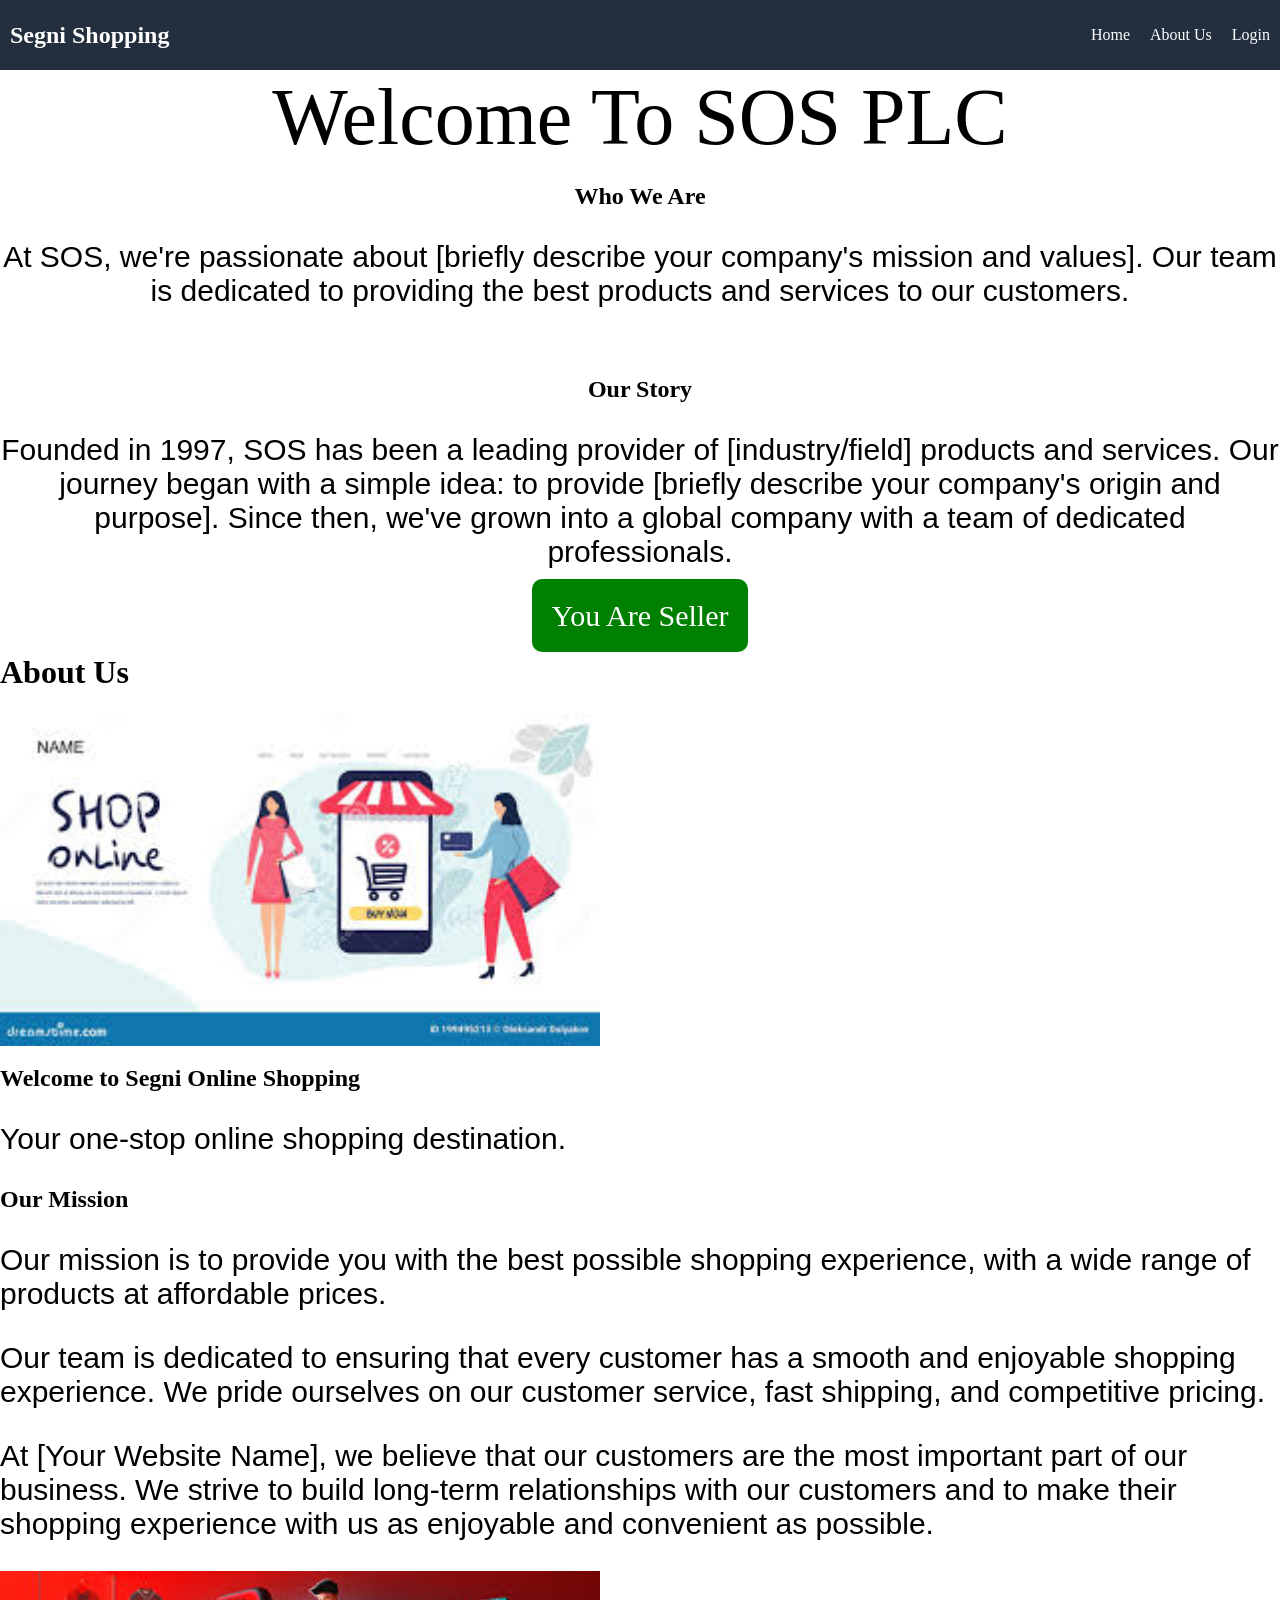
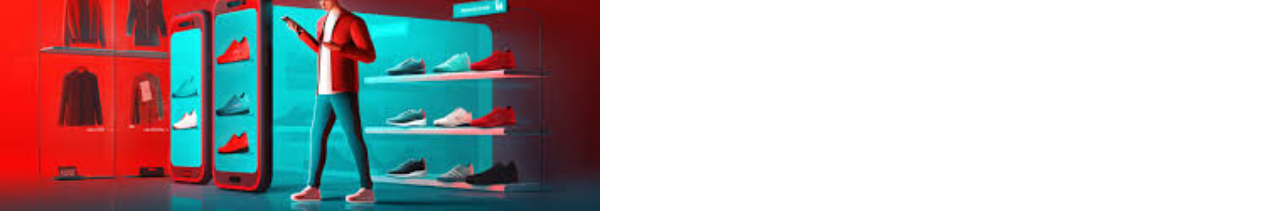
<file: all.html>
<html>
<head><title>SOS</title>
<style type="text/css">
	body{
		margin: 0;
	}
	
	header {
    background-color: #232f3e;
    color: #fff;
    padding: 10px;
    display: flex;
    justify-content: space-between;
    align-items: center;
    background-attachment: fixed;
    position: fixed;
    width: 100%;
	margin: 0;
}

.logo {
    font-size: 1.5rem;
    font-weight: bold;
}

nav ul {
    list-style: none;
    display: flex;
}

nav ul li {
    margin-right: 20px;
}

nav ul li a {
    text-decoration: none;
    color: #fff;
}
#rer{
	font-size: 80px;
}
img{
	width: 600px;
}
p{
	font-size: 30px;
	font-family: 'Franklin Gothic Medium', 'Arial Narrow', Arial, sans-serif;
}
#aa{
	padding: 20px 20px;
	background-color: green;
	font-size: 30px;
	border-radius: 10px;
	text-decoration: none;
	color: white;
}
</style>
</head>
<body>
	<header>
        <div class="logo">Segni Shopping</div>
               <nav>
            <ul>
                <li><a href="all.html">Home</a></li>
                <li><a href="#About">About Us</a></li>
                <li><a href="c.html">Login</a></li>
            </ul>
        </nav>
    </header><br><br><br><br>
	<center><h id="rer">Welcome To SOS PLC</h><br>
		<h2>Who We Are</h2>
		<p>At SOS, we're passionate about [briefly describe your company's mission and values]. Our team is dedicated to providing the best products and services to our customers.</p><br>
		<h2>Our Story</h2>
		<p>Founded in 1997, SOS has been a leading provider of [industry/field] products and services. Our journey began with a simple idea: to provide [briefly describe your company's origin and purpose]. Since then, we've grown into a global company with a team of dedicated professionals.</p>
		<a id="aa" href="login.html">You Are Seller</a></center>
<h1 id="About">About Us</h1>

<main>
	<section class="hero">
		<img src="ff.jpg" alt="Hero Image">
		<h2>Welcome to Segni Online Shopping</h2>
		<p>Your one-stop online shopping destination.</p>
	</section>
	<section class="about">
		<h2>Our Mission</h2>
		<p>Our mission is to provide you with the best possible shopping experience, with a wide range of products at affordable prices.</p>
		<p>Our team is dedicated to ensuring that every customer has a smooth and enjoyable shopping experience. We pride ourselves on our customer service, fast shipping, and competitive pricing.</p>
		<p>At [Your Website Name], we believe that our customers are the most important part of our business. We strive to build long-term relationships with our customers and to make their shopping experience with us as enjoyable and convenient as possible.</p>
		<div style="display: flexbox;"><img src="dd.jpg" alt="About Image">  </div>
	</section>
</main>

</body>
</html>
</file>
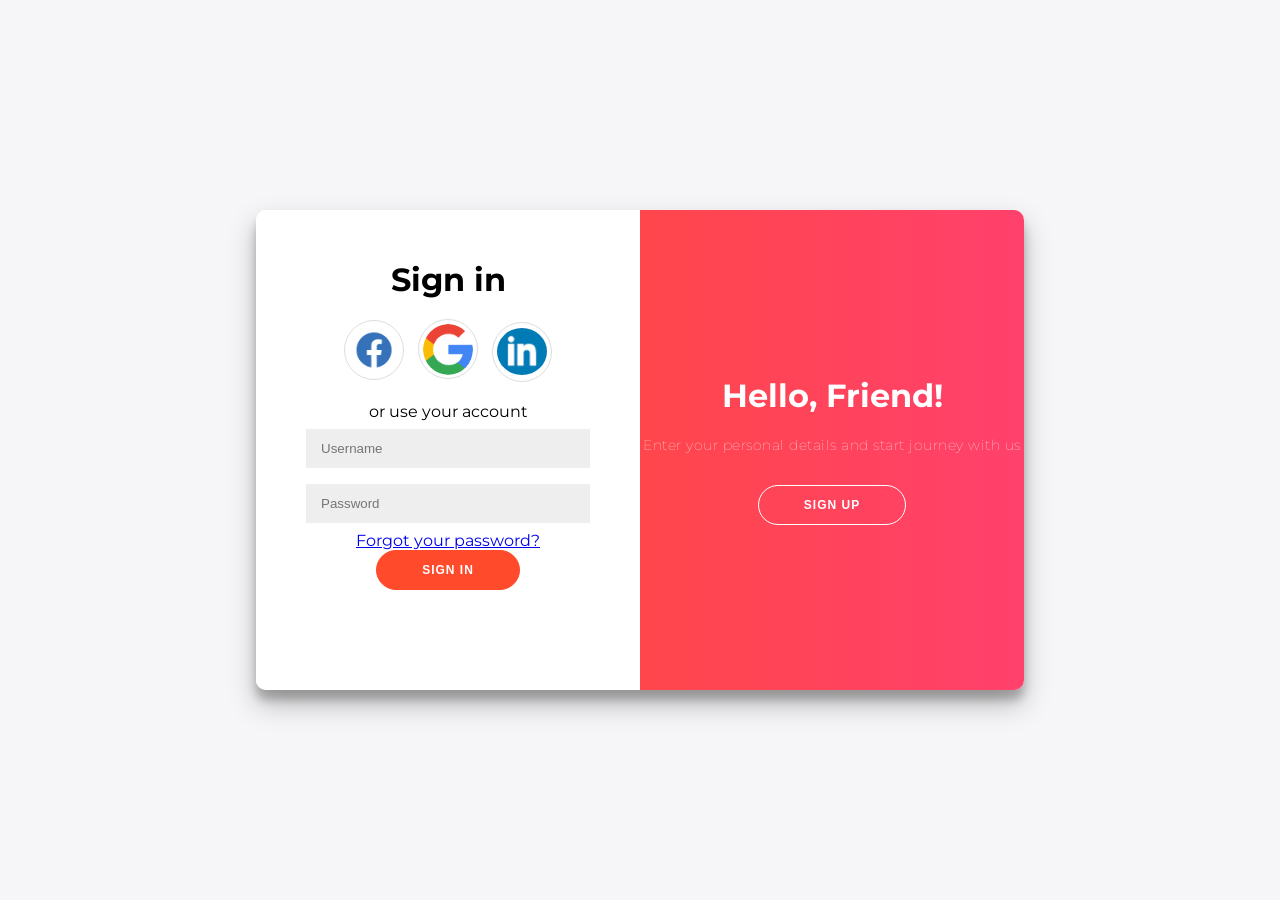
<file: c.html>
<!DOCTYPE html>
<html lang="en">
<head>
  <meta charset="UTF-8">
  <meta name="viewport" content="width=device-width, initial-scale=1.0">
  <title>Animated Login and Sign Up</title>
  <style>
    @import url('https://fonts.googleapis.com/css?family=Montserrat:400,800');
@import url('https://cdnjs.cloudflare.com/ajax/libs/font-awesome/5.15.3/css/all.min.css');

* {
  box-sizing: border-box;
}

body {
  font-family: 'Montserrat', sans-serif;
  background: #f6f5f7;
  display: flex;
  justify-content: center;
  align-items: center;
  height: 100vh;
  margin: 0;
}

h1 {
  font-weight: bold;
  margin: 0;
}

p {
  font-size: 14px;
  font-weight: 100;
  line-height: 20px;
  letter-spacing: 0.5px;
  margin: 20px 0 30px;
}

button {
  border-radius: 20px;
  border: 1px solid #FF4B2B;
  background-color: #FF4B2B;
  color: #FFFFFF;
  font-size: 12px;
  font-weight: bold;
  padding: 12px 45px;
  letter-spacing: 1px;
  text-transform: uppercase;
  transition: transform 80ms ease-in;
}

button:active {
  transform: scale(0.95);
}

button:focus {
  outline: none;
}

button.ghost {
  background-color: transparent;
  border-color: #FFFFFF;
}

form {
  background-color: #FFFFFF;
  display: flex;
  flex-direction: column;
  padding: 0 50px;
  height: 100%;
  justify-content: center;
  align-items: center;
  text-align: center;
}

input {
  background-color: #eee;
  border: none;
  padding: 12px 15px;
  margin: 8px 0;
  width: 100%;
}

.social-container {
  margin: 20px 0;
}

.social-container a {
  border: 1px solid #DDDDDD;
  border-radius: 50%;
  display: inline-flex;
  justify-content: center;
  align-items: center;
  margin: 0 5px;
  height: 60px;
  width: 60px;
}

.container {
  background-color: #fff;
  border-radius: 10px;
  box-shadow: 0 14px 28px rgba(0, 0, 0, 0.25), 0 10px 10px rgba(0, 0, 0, 0.22);
  position: relative;
  overflow: hidden;
  width: 768px;
  max-width: 100%;
  min-height: 480px;
}
img {
  width: 50px;
  border-radius: 100%;
}
.form-container {
  position: absolute;
  top: 0;
  height: 100%;
  transition: all 0.6s ease-in-out;
}

.sign-in-container {
  left: 0;
  width: 50%;
  z-index: 2;
}

.container.right-panel-active .sign-in-container {
  transform: translateX(100%);
}

.sign-up-container {
  left: 0;
  width: 50%;
  opacity: 0;
  z-index: 1;
}

.container.right-panel-active .sign-up-container {
  transform: translateX(100%);
  opacity: 1;
  z-index: 5;
  animation: show 0.6s;
}

@keyframes show {
  0%, 49.99% {
    opacity: 0;
    z-index: 1;
  }
  
  50%, 100% {
    opacity: 1;
    z-index: 5;
  }
}

.overlay-container {
  position: absolute;
  top: 0;
  left: 50%;
  width: 50%;
  height: 100%;
  overflow: hidden;
  transition: transform 0.6s ease-in-out;
  z-index: 100;
}

.container.right-panel-active .overlay-container{
  transform: translateX(-100%);
}

.overlay {
  background: #FF416C;
  background: -webkit-linear-gradient(to right, #FF4B2B, #FF416C);
  background: linear-gradient(to right, #FF4B2B, #FF416C);
  background-repeat: no-repeat;
  background-size: cover;
  background-position: 0 0;
  color: #FFFFFF;
  position: relative;
  left: -100%;
  height: 100%;
  width: 200%;
  transform: translateX(0);
  transition: transform 0.6s ease-in-out;
}

.container.right-panel-active .overlay {
  transform: translateX(50%);
}

.overlay-panel {
  position: absolute;
  display: flex;
  flex-direction: column;
  justify-content: center;
  align-items: center;
  text-align: center;
  top: 0;
  height: 100%;
  width: 50%;
  transform: translateX(0);
  transition: transform 0.6s ease-in-out;
}

.overlay-left {
  transform: translateX(-20%);
}

.container.right-panel-active .overlay-left {
  transform: translateX(0);
}

.overlay-right {
  right: 0;
  transform: translateX(0);
}

.container.right-panel-active .overlay-right {
  transform: translateX(20%);
}

  </style>
</head>
<body>
  <div class="container" id="container">
    <div class="form-container sign-up-container">
      <form id="signUpForm" action="#">
        <h1>Create Account</h1>
        <div class="social-container">
          <a href="#" class="social"><img src="vecteezy_facebook-logo-on-transparent-isolated-background_12660856.jpg"></a>
          <a href="#" class="social"><i class="fab fa-google-plus-g"></i></a>
          <a href="#" class="social"><i class="fab fa-linkedin-in"></i></a>
        </div>
        <span>or use your email for registration</span>
        <input type="text" placeholder="Name" required />
        <input type="email" placeholder="Email" required />
        <input type="password" placeholder="Password" required />
        <button type="submit">Sign Up</button>
      </form>
    </div>
    <div class="form-container sign-in-container">
      <form id="signInForm" action="#">
        <h1>Sign in</h1>
        <div class="social-container">
          <a href="#" class="social"><img src="vecteezy_facebook-logo-on-transparent-isolated-background_12660856.jpg" alt=""></a>
          <a href="#" class="social"><img src="google.png" ></a>
          <a href="#" class="social"><img src="in.png" alt=""></a>
        </div>
        <span>or use your account</span>
        <input type="text" id="username" placeholder="Username" required />
        <input type="password" id="password" placeholder="Password" required />
        <a href="#">Forgot your password?</a>
        <button type="submit">Sign In</button>
        <p id="error-msg"></p>
      </form>
    </div>
    <div class="overlay-container">
      <div class="overlay">
        <div class="overlay-panel overlay-left">
          <h1>Welcome Back!</h1>
          <p>To keep connected with us please login with your personal info</p>
          <button class="ghost" id="signIn">Sign In</button>
        </div>
        <div class="overlay-panel overlay-right">
          <h1>Hello, Friend!</h1>
          <p>Enter your personal details and start journey with us</p>
          <button class="ghost" id="signUp">Sign Up</button>
        </div>
      </div>
    </div>
  </div>
  <script>
    const signInButton = document.getElementById('signIn');
const signUpButton = document.getElementById('signUp');
const container = document.getElementById('container');
const signInForm = document.getElementById('signInForm');

const correctEmail = 'user@example.com';
const correctPassword = 'password123';

signInButton.addEventListener('click', () => {
  container.classList.remove('right-panel-active');
});

signUpButton.addEventListener('click', () => {
  container.classList.add('right-panel-active');
});

signInForm.addEventListener('submit', (e) => {
  e.preventDefault();
  var username = document.getElementById('username').value;
  var password = document.getElementById('password').value;

  var credentials = [
        { username: 'segni', password: 'segni1234' },
        { username: 'user2', password: 'password2' },
        { username: 'user3', password: 'password3' }
    ];

    // Check if the entered credentials match any of the predefined combinations
    var validCredentials = credentials.some(function(credential) {
        return username === credential.username && password === credential.password;
    });

    if (validCredentials) {
        // Redirect to sso.html
        window.location.href = 'sso.html';
    } else {
        // Display an error message
        document.getElementById('error-msg').innerText = 'Incorrect username or password';
    }
});

  </script>
</body>
</html>
</file>
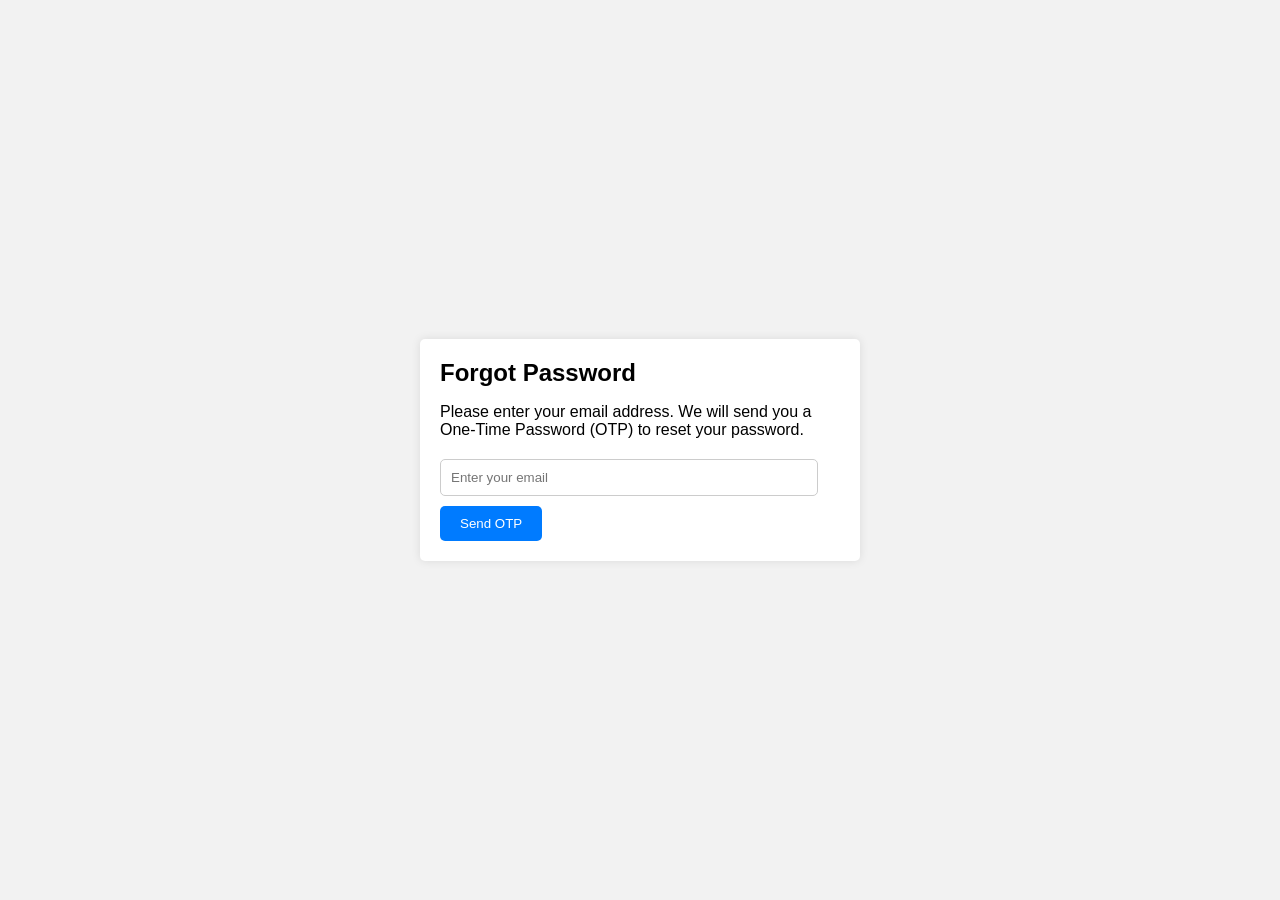
<file: f.html>
<!DOCTYPE html>
<html lang="en">
<head>
    <meta charset="UTF-8">
    <meta name="viewport" content="width=device-width, initial-scale=1.0">
    <title>Forgot Password</title>
    <style>
        body {
    font-family: Arial, sans-serif;
    background-color: #f2f2f2;
    margin: 0;
    padding: 0;
    display: flex;
    justify-content: center;
    align-items: center;
    height: 100vh;
}

.container {
    background-color: #fff;
    border-radius: 5px;
    box-shadow: 0 0 10px rgba(0, 0, 0, 0.1);
    padding: 20px;
    width: 100%;
    max-width: 400px;
}

h1 {
    font-size: 24px;
    margin-top: 0;
}

p {
    font-size: 16px;
    margin-bottom: 20px;
}

input[type="email"],
input[type="text"] {
    width: calc(100% - 22px);
    padding: 10px;
    margin-bottom: 10px;
    border: 1px solid #ccc;
    border-radius: 5px;
    box-sizing: border-box;
}

button {
    background-color: #007bff;
    color: white;
    border: none;
    border-radius: 5px;
    padding: 10px 20px;
    cursor: pointer;
    transition: background-color 0.3s;
}

button:hover {
    background-color: #0056b3;
}

/* Hide OTP input initially */
#otp {
    display: none;
}

/* Display OTP input after clicking Send OTP button */
#otp.displayed {
    display: block;
}

/* Hide Submit OTP button initially */
#submitBtn {
    display: none;
}

/* Display Submit OTP button after clicking Send OTP button */
#submitBtn.displayed {
    display: block;
}

    </style>
</head>
<body>
    <div class="container">
        <h1>Forgot Password</h1>
        <form id="forgotPasswordForm">
            <p>Please enter your email address. We will send you a One-Time Password (OTP) to reset your password.</p>
            <input type="email" id="email" placeholder="Enter your email" required>
            <button type="button" onclick="sendOTP()">Send OTP</button>
            <input type="text" id="otp" placeholder="Enter OTP" style="display: none;" required>
            <button type="submit" id="submitBtn" style="display: none;">Submit OTP</button>
        </form>
    </div>

    <script>
        function sendOTP() {
            const email = document.getElementById('email').value;
            const otp = Math.floor(100000 + Math.random() * 900000); // Generate a random 6-digit OTP

            // Normally, you would send this OTP to the server, which would handle sending it via email to the user

            console.log(`Sending OTP ${otp} to ${email}`);

            // For demonstration, we'll just display the OTP input field and submit button
            document.getElementById('otp').style.display = 'block';
            document.getElementById('submitBtn').style.display = 'block';

            // You might want to store the OTP and associated email in a database for verification later
            // In a real application, you would also handle sending the OTP via email using a server-side component
        }
    </script>
</body>
</html>
</file>
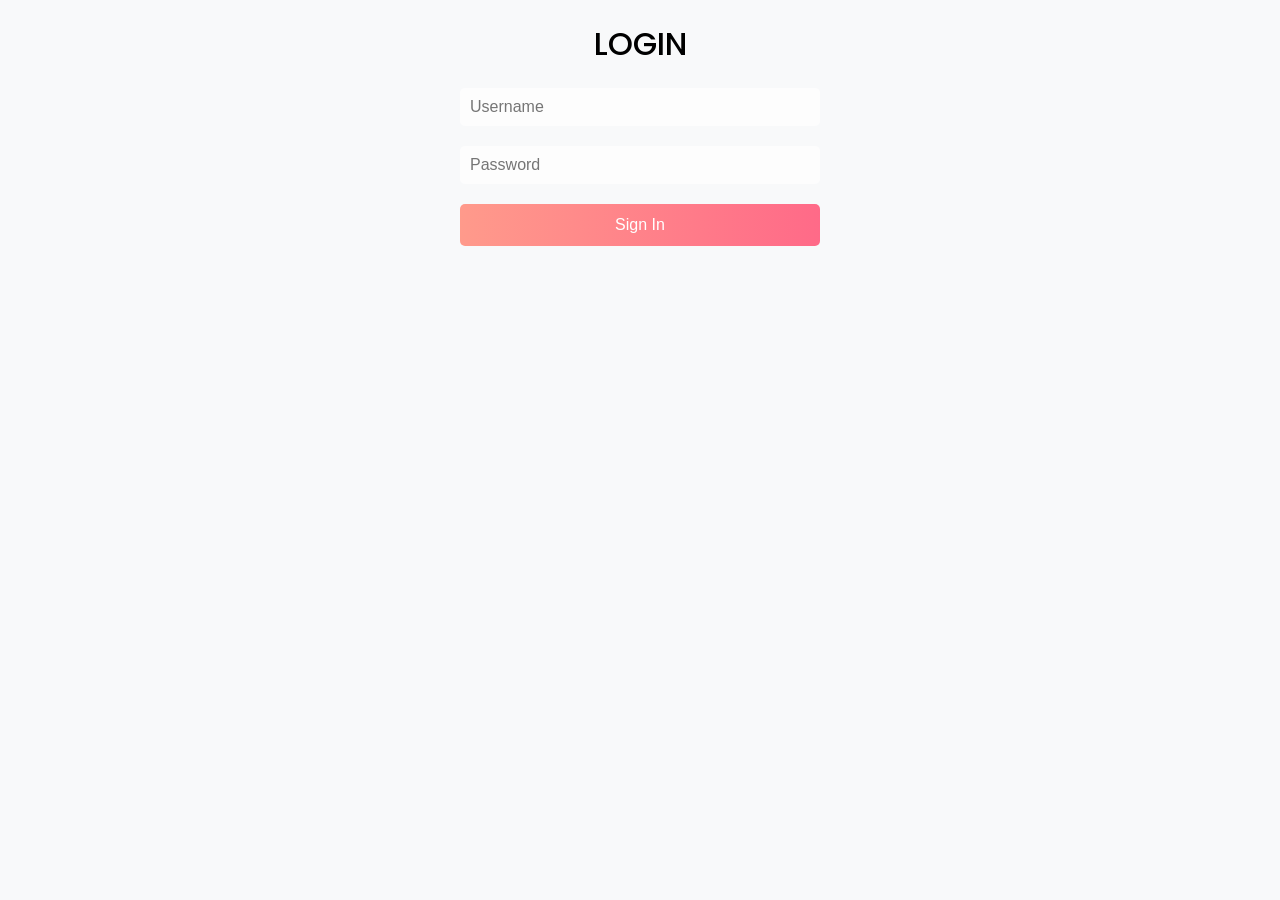
<file: login.html>
<!DOCTYPE html>
<html lang="en">
<head>
    <meta charset="UTF-8">
    <meta name="viewport" content="width=device-width, initial-scale=1.0">
    <title>Login</title>
    <style>
       @import url('https://fonts.googleapis.com/css2?family=Poppins:wght@300;400;500&display=swap');

* {
    margin: 0;
    padding: 0;
    box-sizing: border-box;
}

body {
    font-family: 'Poppins', sans-serif;
    background-color: #f8f9fa;
}

.container {
    max-width: 400px;
    margin: 0 auto;
    padding: 20px;
}

.form-container {
    text-align: center;
}

.form-container h1 {
    margin-bottom: 20px;
    font-weight: 500;
}

.input-container {
    margin-bottom: 20px;
}

.input-container input {
    width: 100%;
    padding: 10px;
    border: none;
    border-radius: 5px;
    background-color: rgba(255, 255, 255, 0.7);
    font-size: 16px;
}

.input-container input:focus {
    outline: none;
    background-color: rgba(255, 255, 255, 0.9);
}

.button-container {
    margin-top: 20px;
}

button {
    width: 100%;
    padding: 12px;
    border: none;
    border-radius: 5px;
    background: linear-gradient(to right, #FF9A8B, #FF6A88);
    color: #fff;
    font-size: 16px;
    cursor: pointer;
    transition: background 0.3s ease;
}

button:hover {
    background: linear-gradient(to right, #FF6A88, #FF9A8B);
}

#error-msg {
    color: #fff;
    margin-top: 10px;
}

/* Responsive styles */
@media only screen and (max-width: 768px) {
    .container {
        max-width: 90%;
    }
}

@media only screen and (max-width: 480px) {
    .input-container input,
     button {
        padding: 10px;
        font-size: 14px;
    }
}

    </style>
</head>
<body>
    <div class="container">
        <div class="form-container sign-in-container">
            <form id="loginForm">
                <h1>LOGIN</h1>
                <div class="input-container">
                    <input type="text" id="username" placeholder="Username" required>
                </div>
                <div class="input-container">
                    <input type="password" id="password" placeholder="Password" required>
                </div>
                <button type="submit">Sign In</button>
                <span id="error-msg"></span>
            </form>
        </div>
    </div>
    <script>
        document.getElementById('loginForm').addEventListener('submit', function(event) {
    event.preventDefault(); // Prevent default form submission

    // Get username and password values
    var username = document.getElementById('username').value;
    var password = document.getElementById('password').value;

    // Define multiple username and password combinations
    var credentials = [
        { username: 'segni', password: 'segni1234' }
    ];

    // Check if the entered credentials match any of the predefined combinations
    var validCredentials = credentials.some(function(credential) {
        return username === credential.username && password === credential.password;
    });

    if (validCredentials) {
        // Redirect to sso.html
        window.location.href = 'dashboard.html';
    } else {
        // Display an error message
        document.getElementById('error-msg').innerText = 'Incorrect username or password';
    }
});

    </script>
</body>
</html>
</file>
